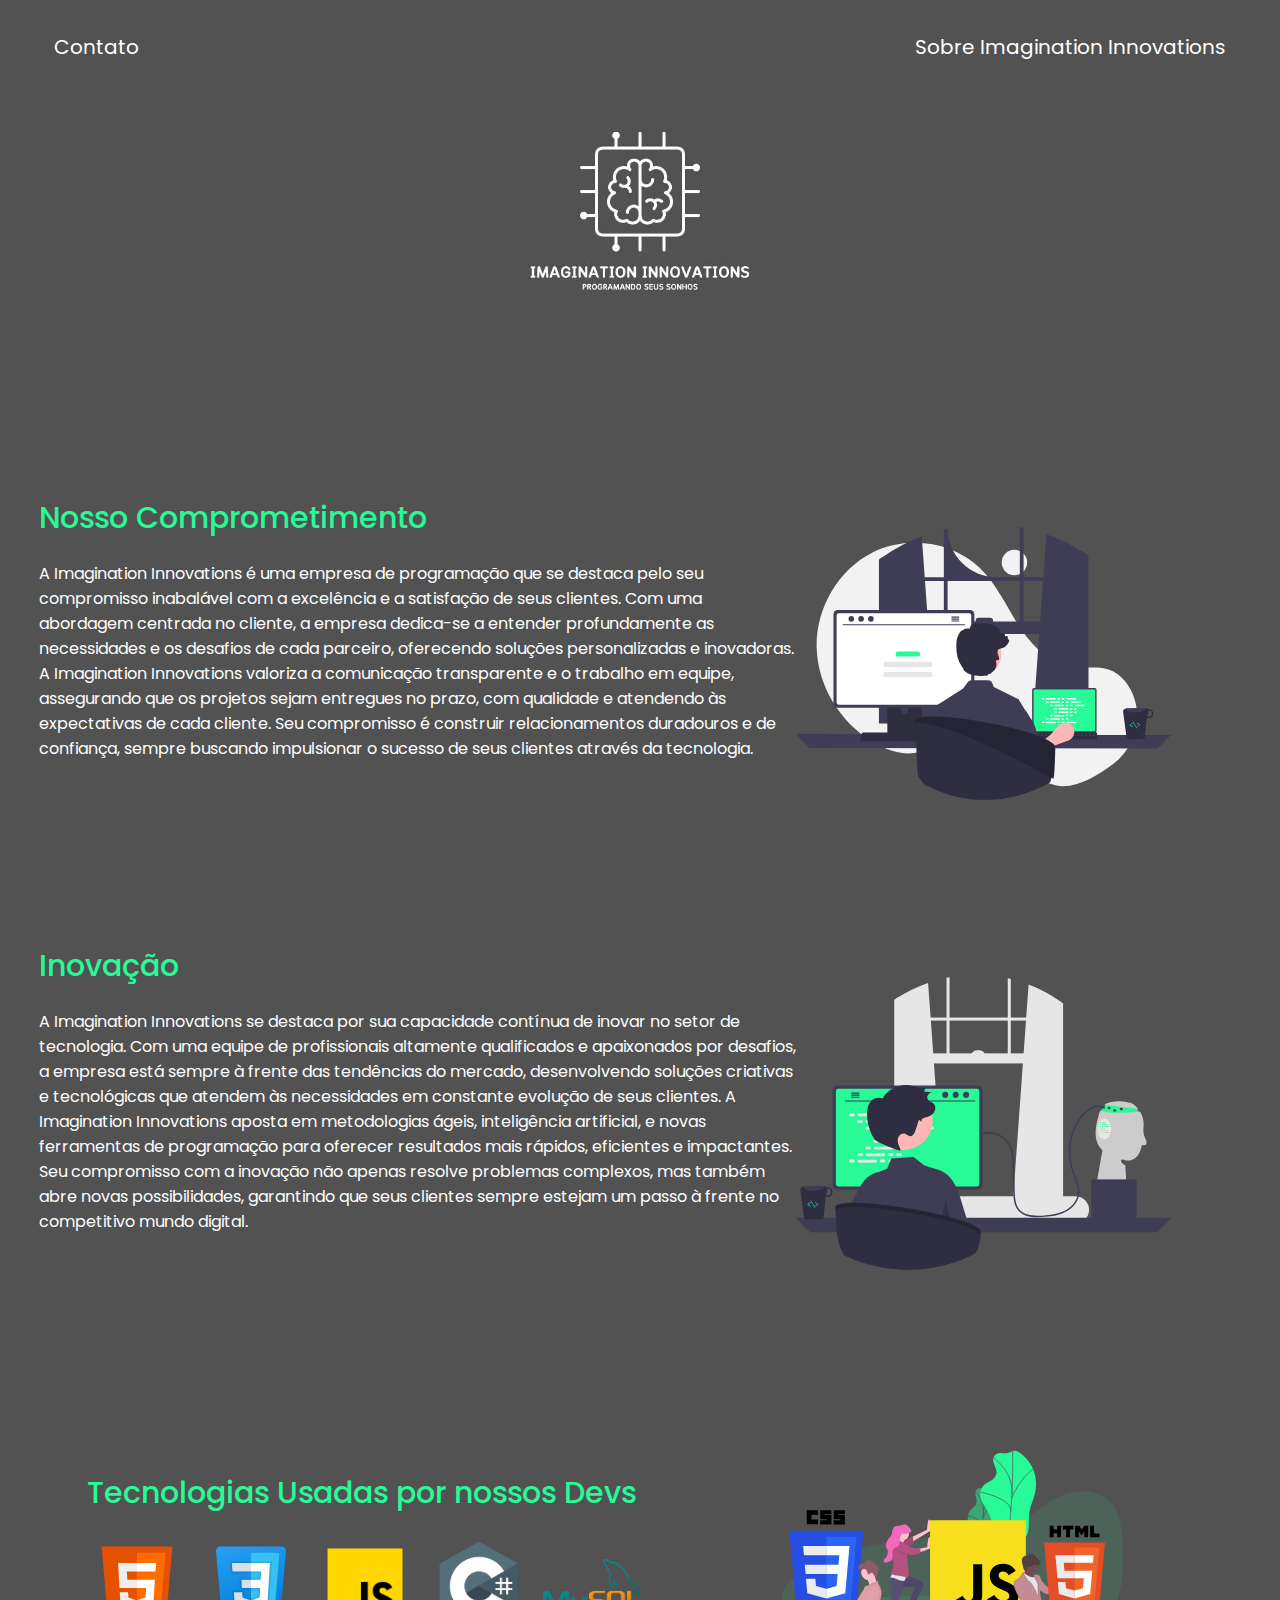
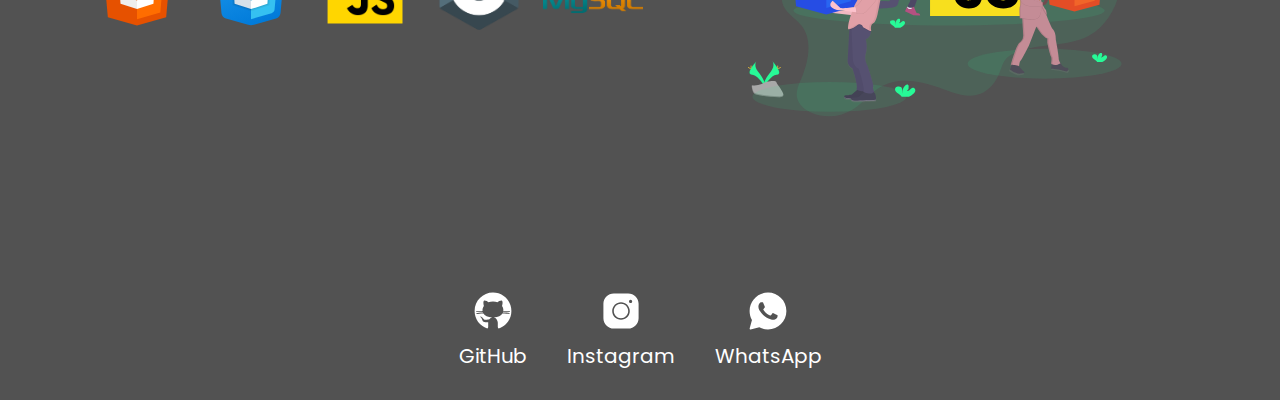
<file: index.html>
<!DOCTYPE html>
<html lang="pt-br">
<head>
    <meta charset="UTF-8">
    <meta name="viewport" content="width=device-width, initial-scale=1.0">
    <link rel="stylesheet" href="index.css">
    <title>Imagination Innovations</title>
    <link rel="icon" href="imagens/logoEmpresa.jpg">  
</head>
<body>
<div class="container">

    <nav>
        <ul>
            <li>
            <a href="contato.html">Contato</a>
            </li>
            <li>
            <a href="sobre.html">Sobre Imagination Innovations</a>
            </li>
        </ul>
    </nav>

    <header>
        <div class="imgLogo">
            <img src="imagens/logoEmpresa.jpg">
        </div>
    </header>

    <main>     
         <section class="texto">
        <div>
            <h1>Nosso Comprometimento</h1>
                <p>A Imagination Innovations é uma empresa de programação que se destaca pelo seu compromisso inabalável com a excelência e a satisfação de seus clientes. Com uma abordagem centrada no cliente, a empresa dedica-se a entender profundamente as necessidades e os desafios de cada parceiro, oferecendo soluções personalizadas e inovadoras. A Imagination Innovations valoriza a 
                    comunicação transparente e o trabalho em equipe, assegurando que os projetos sejam entregues no prazo, com qualidade e atendendo às expectativas de cada cliente. Seu compromisso é construir relacionamentos duradouros e de confiança, sempre buscando impulsionar o sucesso de seus clientes através da tecnologia.</p>
            </div>
                <img class="imgDraw" src="./imagens/drawComp.svg">
        </section>

        <section class="texto">
            <div>
            <h1>Inovação</h1>
                <p>A Imagination Innovations se destaca por sua capacidade contínua de inovar 
                    no setor de tecnologia. Com uma equipe de profissionais altamente qualificados e apaixonados por desafios, a empresa está sempre à frente das tendências do mercado, desenvolvendo soluções criativas e tecnológicas que atendem às necessidades em constante evolução de seus clientes. A Imagination Innovations aposta em metodologias ágeis, inteligência artificial, e novas ferramentas de programação para oferecer resultados mais rápidos, eficientes e impactantes. Seu compromisso com a inovação não apenas resolve problemas complexos, mas também abre novas possibilidades, garantindo que seus clientes sempre estejam um passo à frente no competitivo mundo digital.</p>
            </div>
                <img class="imgDraw" src="./imagens/drawIA.svg">
        </section>

        <section class="texto">
            <div>
            <h1>Tecnologias Usadas por nossos Devs</h1>
                <img class="imgLingua" src="imagens/HTMLicon.svg">
                <img class="imgLingua" src="imagens/CSSicon.svg">
                <img class="imgLingua" src="java.png">
                <img class="imgLingua" src="csharp.png">
                <img class="imgLingua" src="mysql.png">
            </div>
                <img class="imgDraw" src="./imagens/drawLinguagem.svg">
        </section>  
    </main>

    <footer>
        <a href="https://github.com/pedrocainan" target="_blank" rel="noopener  noreferrer">
            <img src="imagens/icons8-github (1).svg"
            onmouseover="this.src='imagens/githubVERDE.svg'"
            onmouseout="src='imagens/icons8-github (1).svg'">
            <p>GitHub</p>
        </a>

        <a href="https://www.instagram.com/novatechsystems1?igsh=ZTI5bTJjYXQ5a2dr&utm_source=qr" target="_blank" rel="noopener  noreferrer">
            <img src="imagens/icons8-instagram.svg"
            onmouseover="this.src='imagens/instaVERDE.svg'"
            onmouseout="src='imagens/icons8-instagram.svg'">
            <p>Instagram</p>
        </a>

        <a href="https://wa.me/5511985615345?text=Óla, fiquei interessado(a) em seu serviço." target="_blank" rel="noopener  noreferrer">
            <img src="imagens/icons8-whatsapp.svg"
            onmouseover="this.src='imagens/whatsVERDE.svg'"
            onmouseout="src='imagens/icons8-whatsapp.svg'">
            <p>WhatsApp</p>
        </a>

    </footer>
</div>
</body>
</html>
</file>
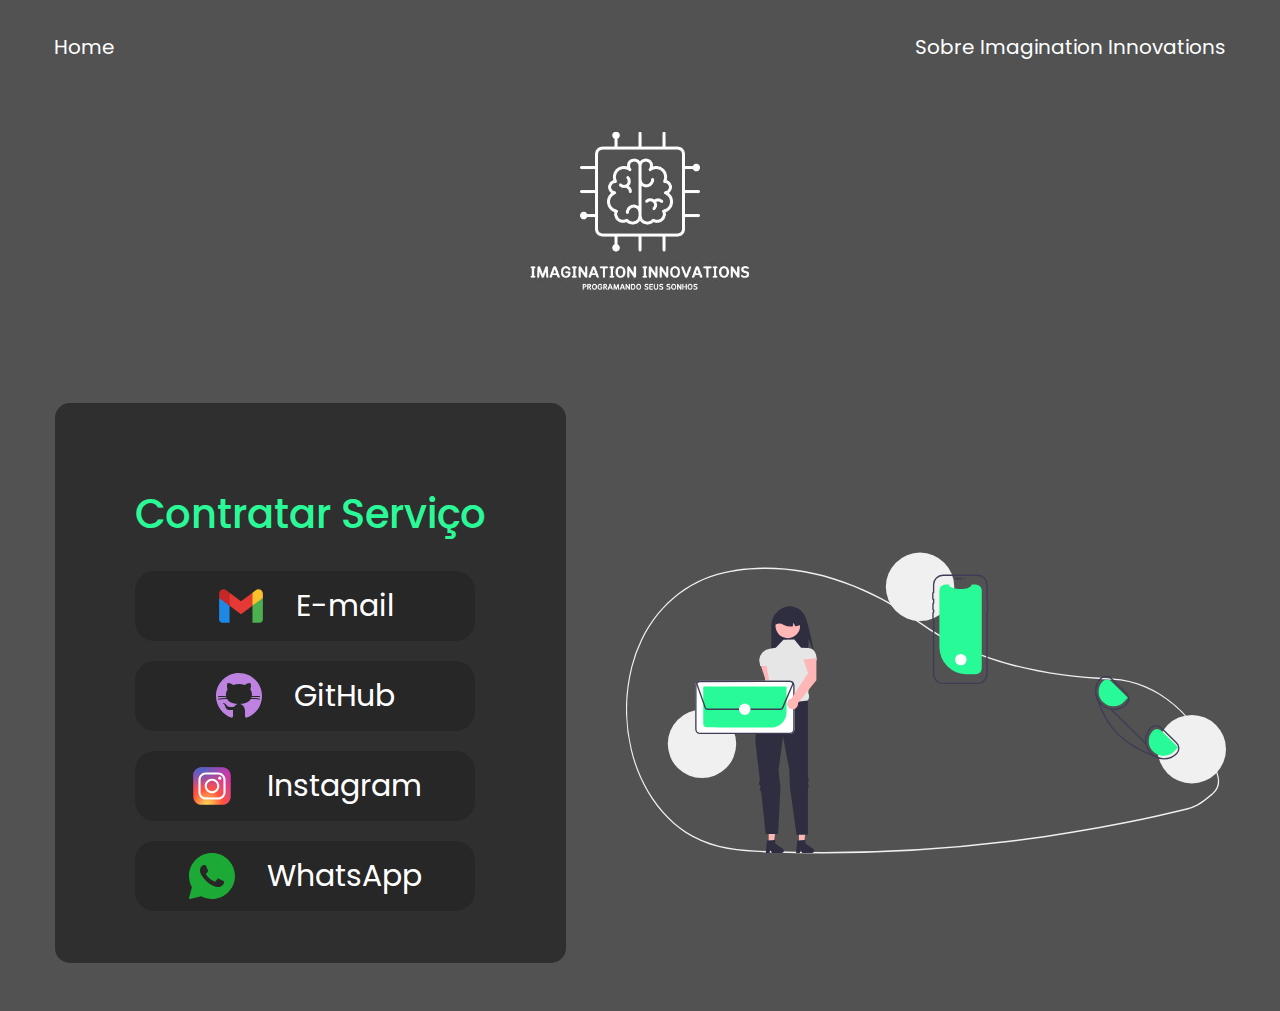
<file: contato.html>
<!DOCTYPE html>
<html lang="pt-br">
<head>
    <meta charset="UTF-8">
    <meta name="viewport" content="width=device-width, initial-scale=1.0">
    <link rel="stylesheet" href="contato.css">
    <title>Imagination Innovations</title>
    <link rel="icon" href="imagens/logoEmpresa.jpg">  
</head>
<body>
<div class="container">

    <nav>
        <ul>
            <li>
            <a href="index.html">Home</a>
            </li>
            <li>
            <a href="sobre.html">Sobre Imagination Innovations</a>
            </li>
        </ul>
    </nav>

    <header>
        <div class="imgLogo">
            <img src="imagens/logoEmpresa.jpg">
        </div>
    </header>

    <main>
        <form>
            <h1>Contratar Serviço</h1>
        
            <a href="https://www.gmail.com" target="_blank" rel="noopener  noreferrer">
                <img src="imagens/gmail.svg">
                <p>E-mail</p>
            </a>
        
            <a href="https://github.com/pedrocainan" target="_blank" rel="noopener  noreferrer">
                <img src="./imagens/github.svg">
                <p>GitHub</p>
            </a>
        
            <a href="https://www.instagram.com/novatechsystems1?igsh=ZTI5bTJjYXQ5a2dr&utm_source=qr" target="_blank" rel="noopener  noreferrer">
                <img src="./imagens/instagram.svg">
                <p>Instagram</p>
            </a>
       
            <a href="https://wa.me/5511985615345?text=Óla, fiquei interessado(a) em seu serviço." target="_blank" rel="noopener  noreferrer">
                <img src="./imagens/whats.svg">
                <p>WhatsApp</p>
            </a>

        </form>
        <img class="imgDraw" src="imagens/drawcontato.svg">     
   
    </main>
</div>
</body>
</html>
</file>
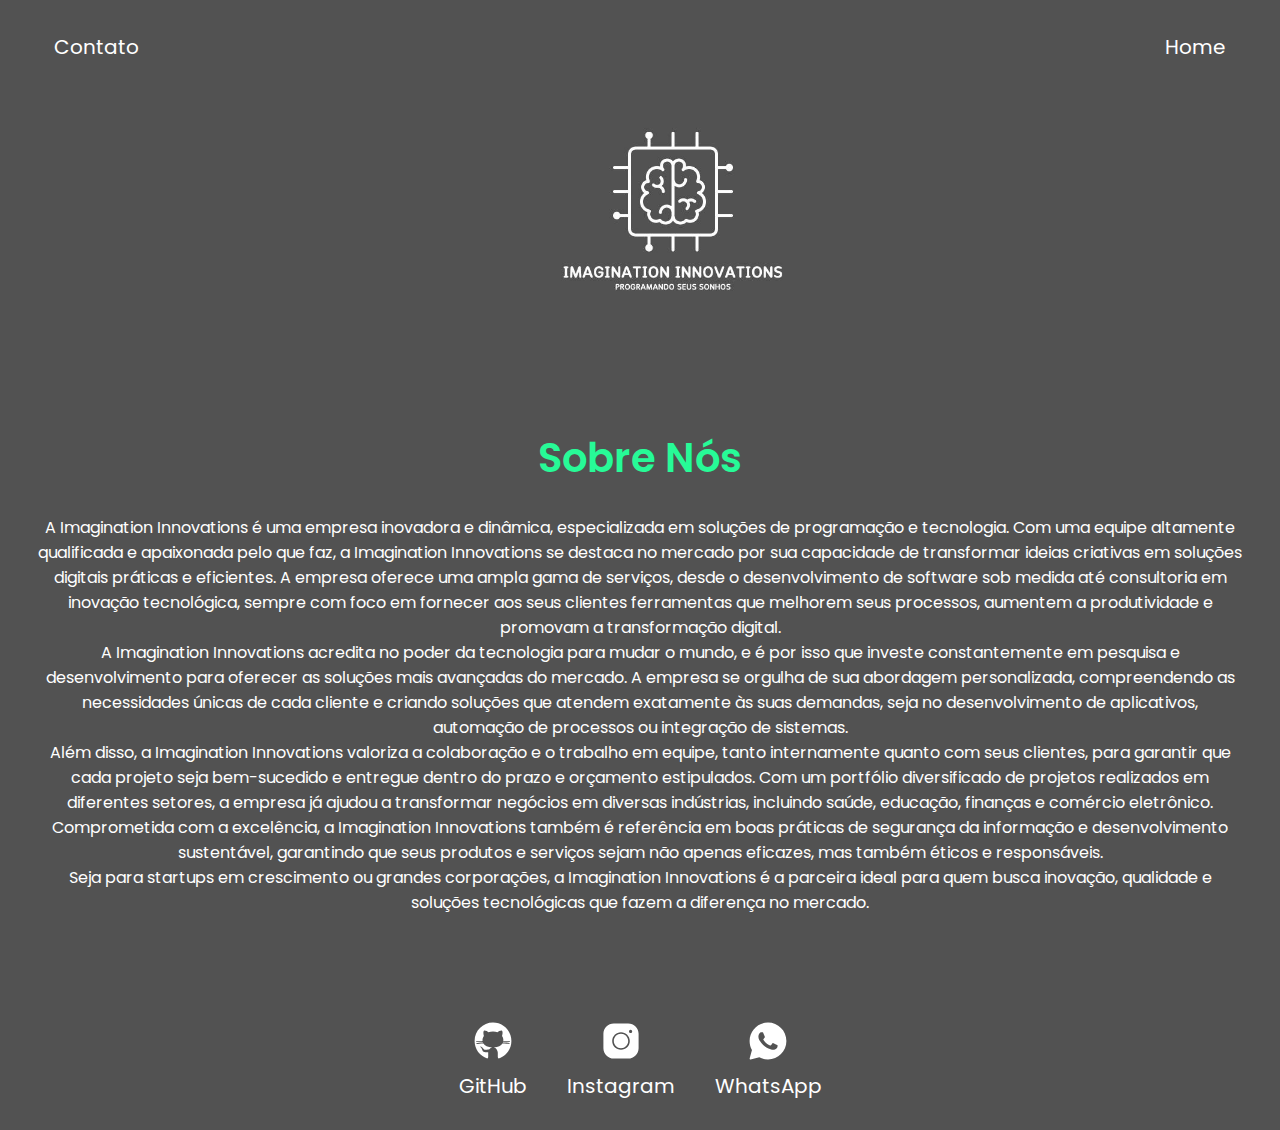
<file: sobre.html>
<!DOCTYPE html>
<html lang="pt-br">
<head>
    <meta charset="UTF-8">
    <meta name="viewport" content="width=device-width, initial-scale=1.0">
    <link rel="stylesheet" href="sobre.css">
    <title>Imagination Innovations</title>
    <link rel="icon" href="imagens/logoEmpresa.jpg">  
</head>
<body>
<div class="container">

    <nav>
        <ul>
            <li>
            <a href="contato.html">Contato</a>
            </li>
            <li>
            <a href="index.html">Home</a>
            </li>
        </ul>
    </nav>

    <header>
        <div>
            <img src="imagens/logoEmpresa.jpg">
        </div>
    </header>

    <main>
        <section>
            <h1>Sobre Nós</h1>
                <p>A Imagination Innovations é uma empresa inovadora e dinâmica, especializada em soluções de programação e tecnologia. Com uma equipe altamente qualificada e apaixonada pelo que faz, a Imagination Innovations se destaca no mercado por sua capacidade de transformar ideias criativas em soluções digitais práticas e eficientes. A empresa oferece uma ampla gama de serviços, desde o desenvolvimento de software sob medida até consultoria em inovação tecnológica, sempre com foco em fornecer aos seus clientes ferramentas que melhorem seus processos, aumentem a produtividade e promovam a transformação digital.
<br>
                    A Imagination Innovations acredita no poder da tecnologia para mudar o mundo, e é por isso que investe constantemente em pesquisa e desenvolvimento para oferecer as soluções mais avançadas do mercado. A empresa se orgulha de sua abordagem personalizada, compreendendo as necessidades únicas de cada cliente e criando soluções que atendem exatamente às suas demandas, seja no desenvolvimento de aplicativos, automação de processos ou integração de sistemas.
   <br>                 
                    Além disso, a Imagination Innovations valoriza a colaboração e o trabalho em equipe, tanto internamente quanto com seus clientes, para garantir que cada projeto seja bem-sucedido e entregue dentro do prazo e orçamento estipulados. Com um portfólio diversificado de projetos realizados em diferentes setores, a empresa já ajudou a transformar negócios em diversas indústrias, incluindo saúde, educação, finanças e comércio eletrônico.
       <br>             
                    Comprometida com a excelência, a Imagination Innovations também é referência em boas práticas de segurança da informação e desenvolvimento sustentável, garantindo que seus produtos e serviços sejam não apenas eficazes, mas também éticos e responsáveis.
           <br>         
                    Seja para startups em crescimento ou grandes corporações, a Imagination Innovations é a parceira ideal para quem busca inovação, qualidade e soluções tecnológicas que fazem a diferença no mercado.</p>
        </section>
    </main>


    <footer>
        <a href="https://github.com/pedrocainan" target="_blank" rel="noopener  noreferrer">
            <img src="imagens/icons8-github (1).svg"
            onmouseover="this.src='imagens/githubVERDE.svg'"
            onmouseout="src='imagens/icons8-github (1).svg'">
            <p>GitHub</p>
        </a>

        <a href="https://www.instagram.com/novatechsystems1?igsh=ZTI5bTJjYXQ5a2dr&utm_source=qr" target="_blank" rel="noopener  noreferrer">
            <img src="imagens/icons8-instagram.svg"
            onmouseover="this.src='imagens/instaVERDE.svg'"
            onmouseout="src='imagens/icons8-instagram.svg'">
            <p>Instagram</p>
        </a>

        <a href="https://wa.me/5511985615345?text=Óla, fiquei interessado(a) em seu serviço." target="_blank" rel="noopener  noreferrer">
            <img src="imagens/icons8-whatsapp.svg"
            onmouseover="this.src='imagens/whatsVERDE.svg'"
            onmouseout="src='imagens/icons8-whatsapp.svg'">
            <p>WhatsApp</p>
        </a>

    </footer>
</div>
</body>
</html>
</file>
<file: index.css>
@import url('https://fonts.googleapis.com/css2?family=Poppins:ital,wght@0,100;0,200;0,300;0,400;0,500;0,600;0,700;0,800;0,900;1,100;1,200;1,300;1,400;1,500;1,600;1,700;1,800;1,900&display=swap');

* {
    font-family: "Poppins", sans-serif;
    font-weight: 400;
    font-style: normal;
    background-color: #525252;
    color: #ffffff;
}

.container {
    padding: 0px 30px;
}

ul {
    display: flex;
    justify-content: space-between;
    align-items: center;
    padding: 16px;
    list-style-type: none;
}

nav a {
    text-decoration: none;
    color: #fff;
    font-size: 20px;
} 

a:hover{
    color: #27fa97;
}

.imgLogo {
    text-align: center;
    justify-content: center;
    align-items: center;
}

.imgLogo img{
   border-radius: 100%;
   width: 300px;
}

.texto {
    display: flex;
    align-items: center;
    justify-content: space-around;
    padding: 0px 1px;
    margin-bottom: 10px;
}

.imgDraw {
    display: flex;
    height: 375px;
    width: 375px;
    margin-right: 70px;
    align-items: center;
    justify-content: center;
    margin-top: 75px;
}

h1 {
    font-family: "Poppins", sans-serif;
    font-weight: 500;
    font-style: normal;
    color: #27fa97;
    font-size: 30px;
}

.imgLingua {
    height: 100px;
    width: 100px;
    margin-right: 10px;
}

footer {
    display: flex;
    justify-content: center;
    margin-top: 50px;
}

footer a {
    margin: 20px;
    text-align: center;
    text-decoration: none;
    color: #fff;
    font-size: 20px;
}

footer img {
    height: 40px;
    width: 40px;
    margin-top: 50px;
    margin-bottom: 1px;
}

footer p {
    margin-top: 1px;
    margin-bottom: 1px;
}

footer p:hover {
    color: #27fa97;
}
</file>
<file: contato.css>
@import url('https://fonts.googleapis.com/css2?family=Poppins:ital,wght@0,100;0,200;0,300;0,400;0,500;0,600;0,700;0,800;0,900;1,100;1,200;1,300;1,400;1,500;1,600;1,700;1,800;1,900&display=swap');

* {
    font-family: "Poppins", sans-serif;
    font-weight: 400;
    font-style: normal;
    background-color: #525252;
    color: #fff;
}

.container {
    padding: 0px 30px;
}

ul {
    display: flex;
    justify-content: space-between;
    align-items: center;
    padding: 16px;
    list-style-type: none;
}


nav a {
    text-decoration: none;
    color: #fff;
    font-size: 20px;
} 

nav a:hover{
    color: #27fa97;
}

.imgLogo {
    text-align: center;
}

.imgLogo img{
   border-radius: 100%;
   width: 300px;
}

h1 {
    color: #27fa97;
    font-size: 40px;
    font-weight: 500;
    -webkit-background-clip: text;
    margin-top: 1px;
}

.imgDraw {
    display: flex;
    height: 600px;
    width: 600px;
    margin-left: 60px;
}

form {
    background-color: #302f2f;
    border-radius: 15px;
    padding: 80px;
    height: 400px;
    justify-content: center;
    align-items: center;
}

main {
    display: flex;
    justify-content: center;
    margin-top: 2px;
}

form a {
    width: 340px;
    height: 70px;
    border-radius: 20px;
    margin-bottom: 20px;
    text-decoration: none;
    color: #fff;
    font-size: 20px;
    background-color: #272727;
    display: flex;
    gap: 30px;
    justify-content: center;
    align-items: center;
}

form a:hover {
    background-color: #27fa97;
}

form img {
    height: 50px;
    width: 50px;
    -webkit-background-clip: text;
}

p {
    margin-top: 1px;
    margin-bottom: 1px;
    font-size: 30px;
    -webkit-background-clip: text;    
}
</file>
<file: sobre.css>
@import url('https://fonts.googleapis.com/css2?family=Poppins:ital,wght@0,100;0,200;0,300;0,400;0,500;0,600;0,700;0,800;0,900;1,100;1,200;1,300;1,400;1,500;1,600;1,700;1,800;1,900&display=swap');

* {
    font-family: "Poppins", sans-serif;
    font-weight: 400;
    font-style: normal;
    background-color: #525252;
    color: #fff;
}

.container {
    padding: 0px 30px;
}

ul {
    display: flex;
    justify-content: space-between;
    align-items: center;
    padding: 16px;
    list-style-type: none;
}


nav a {
    text-decoration: none;
    color: #fff;
    font-size: 20px;
} 

nav a:hover{
    color: #27fa97;
}

header img {
    text-align: center;
    justify-content: center;
    align-items: center;
    margin-left: 485px;
    border-radius: 100%;
    width: 300px;
}




h1 {
    font-family: "Poppins", sans-serif;
    font-weight: 600;
    font-style: normal;
    color: #27fa97;
    font-size: 40px;
}

main section {
    text-align: center;
}

footer {
    display: flex;
    justify-content: center;
}

footer a {
    margin: 20px;
    text-align: center;
    text-decoration: none;
    color: #fff;
    font-size: 20px;
}

footer p:hover{
    color: #27fa97;
}

footer img {
    height: 40px;
    width: 40px;
    margin-top: 70px;
    margin-bottom: 1px;
}

footer p {
    margin-top: 1px;
    margin-bottom: 1px;
}
</file>
